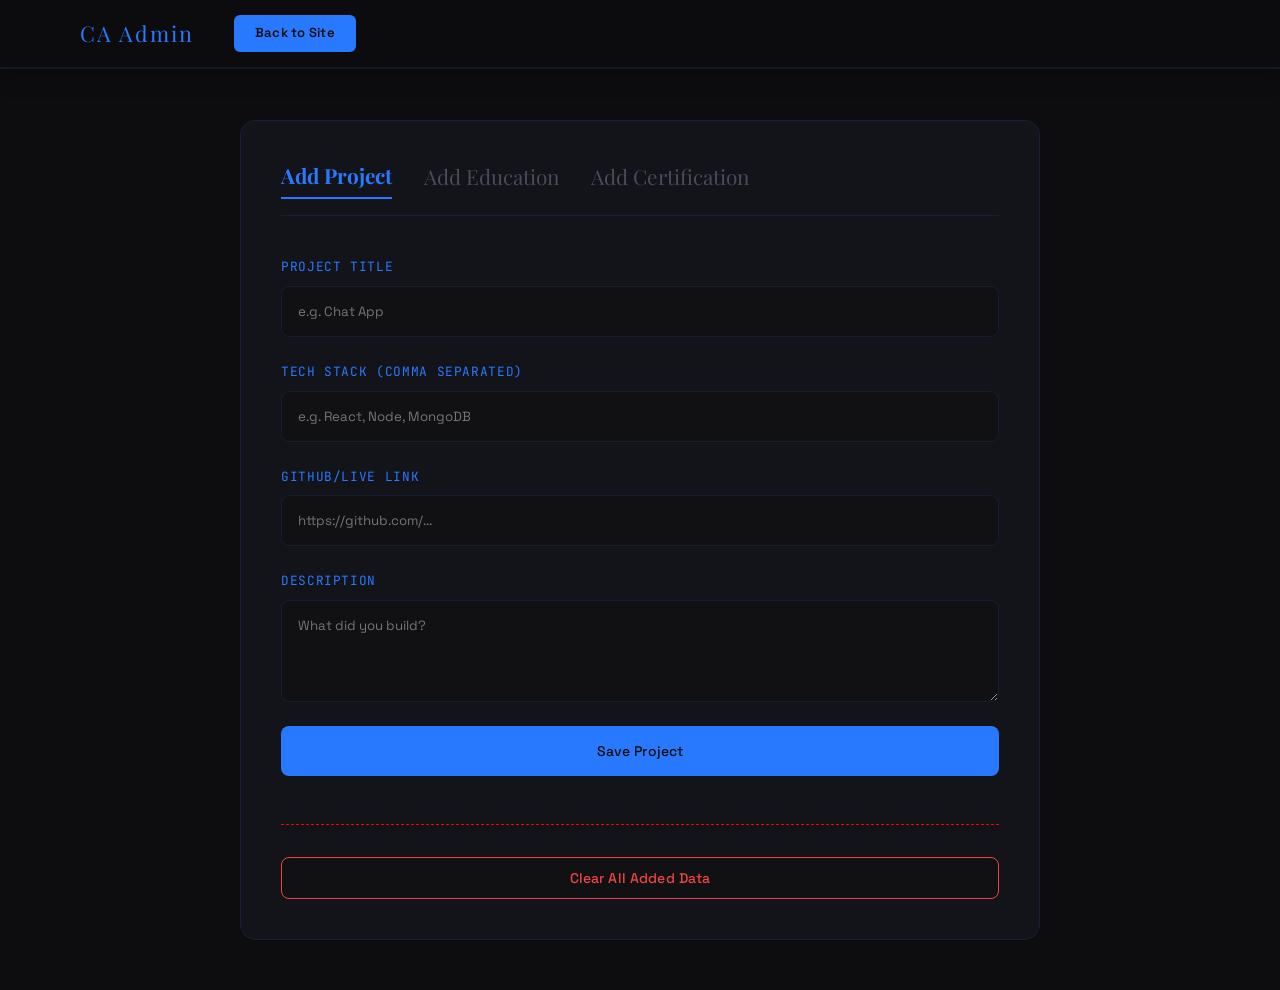
<file: admin.html>
<!DOCTYPE html>
<html lang="en">
<head>
  <meta charset="UTF-8">
  <meta name="viewport" content="width=device-width, initial-scale=1.0">
  <title>Admin Dashboard — Portfolio</title>
  <link href="https://fonts.googleapis.com/css2?family=Playfair+Display:ital,wght@0,400;0,700;1,400&family=Space+Grotesk:wght@300;400;500;600&family=JetBrains+Mono:wght@400;500&display=swap" rel="stylesheet"/>
  <link rel="stylesheet" href="style.css" />
  <style>
    .admin-container { max-width: 800px; margin: 120px auto 50px; padding: 2.5rem; background: var(--card-bg); border: 1px solid var(--border); border-radius: 16px; }
    .form-group { margin-bottom: 1.5rem; display: flex; flex-direction: column; gap: 0.5rem; }
    .form-group label { font-family: var(--font-mono); font-size: 0.8rem; color: var(--accent); text-transform: uppercase; letter-spacing: 0.05em;}
    .form-control { background: var(--bg2); border: 1px solid var(--border); color: var(--text); padding: 1rem; border-radius: 8px; font-family: var(--font-body); transition: 0.3s;}
    .form-control:focus { outline: none; border-color: var(--accent); box-shadow: 0 0 10px rgba(212,168,83,0.1);}
    
    .tabs { display: flex; gap: 2rem; margin-bottom: 2.5rem; border-bottom: 1px solid var(--border); padding-bottom: 1rem; }
    .tab-btn { background: none; border: none; color: var(--muted); cursor: pointer; font-family: var(--font-display); font-size: 1.3rem; transition: 0.3s; padding-bottom: 0.5rem;}
    .tab-btn.active { color: var(--accent); font-weight: bold; border-bottom: 2px solid var(--accent); }
    
    .tab-content { display: none; }
    .tab-content.active { display: block; animation: fadeIn 0.4s ease forwards; }
    
    .danger-zone { margin-top: 3rem; padding-top: 2rem; border-top: 1px dashed red;}

    @keyframes fadeIn {
        from { opacity: 0; transform: translateY(10px); }
        to { opacity: 1; transform: translateY(0); }
    }
  </style>
</head>
<body>
  <nav class="navbar scrolled">
    <div class="nav-inner">
      <a href="index.html" class="nav-logo">CA Admin</a>
      <div class="nav-actions"><a href="index.html" class="btn-nav">Back to Site</a></div>
    </div>
  </nav>

  <div class="admin-container fade-in visible">
    <div class="tabs">
      <button class="tab-btn active" onclick="switchTab('projects', event)">Add Project</button>
      <button class="tab-btn" onclick="switchTab('education', event)">Add Education</button>
      <button class="tab-btn" onclick="switchTab('certifications', event)">Add Certification</button>
    </div>

    <div id="projects" class="tab-content active">
      <form id="projectForm">
        <div class="form-group">
          <label>Project Title</label>
          <input type="text" id="projTitle" class="form-control" required placeholder="e.g. Chat App">
        </div>
        <div class="form-group">
          <label>Tech Stack (Comma separated)</label>
          <input type="text" id="projTech" class="form-control" placeholder="e.g. React, Node, MongoDB" required>
        </div>
        <div class="form-group">
          <label>GitHub/Live Link</label>
          <input type="url" id="projLink" class="form-control" required placeholder="https://github.com/...">
        </div>
        <div class="form-group">
          <label>Description</label>
          <textarea id="projDesc" class="form-control" rows="4" required placeholder="What did you build?"></textarea>
        </div>
        <button type="submit" class="btn btn-primary" style="width: 100%; justify-content: center; padding: 1rem;">Save Project</button>
      </form>
    </div>

    <div id="education" class="tab-content">
      <form id="educationForm">
        <div class="form-group">
          <label>Degree / Title</label>
          <input type="text" id="eduTitle" class="form-control" required placeholder="e.g. MSc in Software Engineering">
        </div>
        <div class="form-group">
          <label>Institution</label>
          <input type="text" id="eduSchool" class="form-control" required placeholder="e.g. Addis Ababa University">
        </div>
        <div class="form-group">
          <label>Years</label>
          <input type="text" id="eduYears" class="form-control" placeholder="e.g. 2026 - 2028" required>
        </div>
        <button type="submit" class="btn btn-primary" style="width: 100%; justify-content: center; padding: 1rem;">Save Education</button>
      </form>
    </div>

    <div id="certifications" class="tab-content">
      <form id="certForm">
        <div class="form-group">
          <label>Certification Name</label>
          <input type="text" id="certName" class="form-control" required placeholder="e.g. AWS Solutions Architect">
        </div>
        <div class="form-group">
          <label>Issuer</label>
          <input type="text" id="certIssuer" class="form-control" required placeholder="e.g. Amazon Web Services">
        </div>
        <div class="form-group">
          <label>Link / Credential ID</label>
          <input type="text" id="certLink" class="form-control" placeholder="Optional URL">
        </div>
        <button type="submit" class="btn btn-primary" style="width: 100%; justify-content: center; padding: 1rem;">Save Certification</button>
      </form>
    </div>

    <div class="danger-zone">
        <button onclick="clearData()" class="btn btn-ghost" style="color: #ef4444; border-color: #ef4444; width: 100%; justify-content: center;">Clear All Added Data</button>
    </div>

  </div>

  <script src="admin.js"></script>
</body>
</html>
</file>
<file: style.css>
/* ══════════════════════════════════════
   RESET
══════════════════════════════════════ */
*, *::before, *::after {
  box-sizing: border-box;
  margin: 0;
  padding: 0;
}

:root {
  --bg:           #0d0d0f;
  --bg-alt:       #111114;
  --accent:       #2979ff;
  --accent-hover: #1565e8;
  --accent-2:     #00e5ff;
  --accent-warm:  #d4a853;
  --text:         #e8eaf0;
  --muted:        #4a4a5a;
  --muted2:       #8888a0;
  --border:       rgba(41,121,255,0.12);
  --border2:      rgba(41,121,255,0.24);
  --card-bg:      #13131a;
  --dark-strip:   #080810;
  --nav-h:        68px;

  --bg2:          var(--bg-alt);
  --bg3:          #1a1a24;
  --accent-dim:   rgba(41,121,255,0.08);
  --accent-glow:  rgba(41,121,255,0.22);

  --font-display: 'Playfair Display', Georgia, serif;
  --font-mono:    'JetBrains Mono', 'Fira Code', monospace;
  --font-body:    'Space Grotesk', system-ui, sans-serif;
}

html { scroll-behavior: smooth; }

body {
  font-family: var(--font-body);
  background: var(--bg);
  color: var(--text);
  line-height: 1.7;
  -webkit-font-smoothing: antialiased;
  overflow-x: hidden;
}

::selection {
  background: var(--accent);
  color: var(--bg);
}

a { color: inherit; }

@media (prefers-reduced-motion: reduce) {
  *, *::before, *::after {
    animation-duration: 0.01ms !important;
    animation-iteration-count: 1 !important;
    transition-duration: 0.01ms !important;
  }
}

/* ══════════════════════════════════════
   SCROLL PROGRESS BAR
══════════════════════════════════════ */
.scroll-progress {
  position: fixed;
  top: 0; left: 0;
  height: 2px;
  width: 0%;
  background: linear-gradient(90deg, var(--accent), var(--accent-2));
  z-index: 200;
  transition: width 0.1s linear;
  box-shadow: 0 0 12px rgba(41,121,255,0.5);
}

/* ══════════════════════════════════════
   CURSOR GLOW (desktop only)
══════════════════════════════════════ */
.cursor-glow {
  position: fixed;
  top: 0; left: 0;
  width: 480px;
  height: 480px;
  border-radius: 50%;
  background: radial-gradient(circle, rgba(41,121,255,0.10) 0%, transparent 60%);
  pointer-events: none;
  z-index: 1;
  transform: translate(-50%, -50%);
  transition: opacity 0.3s;
  opacity: 0;
  mix-blend-mode: screen;
}

@media (hover: none) {
  .cursor-glow { display: none; }
}

@media (prefers-reduced-motion: reduce) {
  .cursor-glow { display: none; }
}

/* ══════════════════════════════════════
   STATS STRIP
══════════════════════════════════════ */
.stats-strip {
  background: var(--dark-strip);
  width: 100%;
  padding: 2.5rem 2.5rem;
  border-top: 1px solid var(--border);
  border-bottom: 1px solid var(--border);
}

.stats-strip-inner {
  max-width: 1100px;
  margin: 0 auto;
  display: flex;
  align-items: center;
  justify-content: center;
  gap: 0;
}

.strip-stat {
  display: flex;
  flex-direction: column;
  align-items: center;
  flex: 1;
  gap: 0.35rem;
}

.strip-num {
  font-family: var(--font-display);
  font-size: clamp(2rem, 4vw, 2.8rem);
  color: var(--accent);
  font-weight: 700;
  line-height: 1;
}

.strip-label {
  font-family: var(--font-mono);
  font-size: 0.7rem;
  color: rgba(255,255,255,0.55);
  text-transform: uppercase;
  letter-spacing: 0.12em;
  text-align: center;
}

.strip-divider {
  width: 1px;
  height: 48px;
  background: rgba(255,255,255,0.1);
  flex-shrink: 0;
}

/* ══════════════════════════════════════
   NAVBAR
══════════════════════════════════════ */
.navbar {
  position: fixed;
  top: 0; left: 0; right: 0;
  z-index: 100;
  height: var(--nav-h);
  background: var(--bg);
  transition: background 0.4s, box-shadow 0.4s, border-color 0.4s;
  animation: nav-slide-down 0.6s cubic-bezier(0.22, 1, 0.36, 1) both;
  border-bottom: 1px solid transparent;
}

@keyframes nav-slide-down {
  from { transform: translateY(-100%); opacity: 0; }
  to   { transform: translateY(0); opacity: 1; }
}

.nav-links li {
  animation: nav-link-fade 0.5s ease both;
}
.nav-links li:nth-child(1) { animation-delay: 0.35s; }
.nav-links li:nth-child(2) { animation-delay: 0.45s; }
.nav-links li:nth-child(3) { animation-delay: 0.55s; }
.nav-links li:nth-child(4) { animation-delay: 0.65s; }
.nav-links li:nth-child(5) { animation-delay: 0.75s; }
.nav-links li:nth-child(6) { animation-delay: 0.85s; }

@keyframes nav-link-fade {
  from { opacity: 0; transform: translateY(-8px); }
  to   { opacity: 1; transform: translateY(0); }
}

.nav-actions { animation: nav-link-fade 0.5s ease 0.9s both; }

.navbar.scrolled {
  background: rgba(13,13,15,0.85);
  backdrop-filter: blur(12px);
  -webkit-backdrop-filter: blur(12px);
  border-bottom-color: var(--border);
  box-shadow: 0 1px 0 var(--border), 0 4px 24px rgba(0,0,0,0.4);
}

.nav-inner {
  max-width: 1200px;
  margin: 0 auto;
  padding: 0 2.5rem;
  height: 100%;
  display: flex;
  align-items: center;
  gap: 2.5rem;
}

.nav-logo {
  font-family: var(--font-display);
  font-size: 1.35rem;
  color: var(--accent);
  text-decoration: none;
  letter-spacing: 2px;
  flex-shrink: 0;
  position: relative;
  display: inline-flex;
  align-items: center;
}

.logo-mark { display: inline-block; }

/* Photo logo in navbar / footer */
.nav-logo--photo {
  display: inline-flex;
  align-items: center;
  justify-content: center;
  padding: 0;
  overflow: visible;
}

.logo-photo {
  width: 36px;
  height: 36px;
  border-radius: 50%;
  object-fit: cover;
  object-position: top;
  display: block;
  border: 2px solid var(--border2);
  background: var(--bg-alt);
  transition: border-color 0.2s, transform 0.2s;
}

.nav-logo--photo:hover .logo-photo {
  border-color: var(--accent);
  transform: scale(1.05);
}

.logo-mark--fallback {
  display: none;
  width: 36px;
  height: 36px;
  border-radius: 50%;
  background: var(--bg-alt);
  border: 2px solid var(--border2);
  color: var(--accent);
  align-items: center;
  justify-content: center;
  font-family: var(--font-display);
  font-size: 0.95rem;
  letter-spacing: 0;
}

.nav-logo--footer .logo-photo,
.nav-logo--footer .logo-mark--fallback {
  width: 32px;
  height: 32px;
  font-size: 0.85rem;
}

/* shift the pulse dot further right when paired with photo */
.nav-logo--photo .logo-pulse {
  right: -6px;
}

.logo-pulse {
  position: absolute;
  top: 50%;
  right: -10px;
  transform: translateY(-50%);
  width: 7px;
  height: 7px;
  border-radius: 50%;
  background: #4ade80;
  box-shadow: 0 0 8px rgba(74,222,128,0.7);
  animation: pulse-green 2s ease-in-out infinite;
}

@keyframes pulse-green {
  0%, 100% { box-shadow: 0 0 8px rgba(74,222,128,0.6); }
  50%      { box-shadow: 0 0 16px rgba(74,222,128,0.95); }
}

.nav-links {
  display: flex;
  list-style: none;
  gap: 0;
  margin-left: auto;
  margin-right: auto;
}

.nav-links a {
  color: var(--muted2);
  text-decoration: none;
  font-size: 0.85rem;
  font-weight: 400;
  padding: 0.4rem 1rem;
  border-radius: 6px;
  transition: color 0.2s;
  letter-spacing: 0.02em;
  position: relative;
}

.nav-links a:hover,
.nav-links a.active {
  color: var(--text);
}

.nav-links a.active::after {
  content: '';
  position: absolute;
  bottom: -2px;
  left: 50%;
  transform: translateX(-50%);
  width: 4px;
  height: 4px;
  border-radius: 50%;
  background: var(--accent);
  box-shadow: 0 0 6px var(--accent);
}

.nav-actions {
  display: flex;
  align-items: center;
  gap: 0.75rem;
  flex-shrink: 0;
}

.btn-nav {
  padding: 0.48rem 1.3rem;
  background: var(--accent);
  color: var(--bg);
  border-radius: 6px;
  font-size: 0.82rem;
  font-weight: 600;
  text-decoration: none;
  transition: background 0.2s, transform 0.15s;
  letter-spacing: 0.02em;
}
.btn-nav:hover { background: var(--accent-hover); transform: translateY(-1px); }

.btn-nav--ghost {
  background: transparent;
  border: 1px solid var(--border2);
  color: var(--muted2);
}
.btn-nav--ghost:hover {
  background: transparent;
  color: var(--text);
  border-color: var(--accent);
}

.hamburger {
  display: none;
  flex-direction: column;
  gap: 5px;
  background: none;
  border: none;
  cursor: pointer;
  padding: 4px;
  margin-left: auto;
}
.hamburger span {
  display: block;
  width: 22px;
  height: 2px;
  background: var(--text);
  border-radius: 2px;
  transition: transform 0.3s, opacity 0.3s;
}
.hamburger.active span:nth-child(1) { transform: translateY(7px) rotate(45deg); }
.hamburger.active span:nth-child(2) { opacity: 0; }
.hamburger.active span:nth-child(3) { transform: translateY(-7px) rotate(-45deg); }

/* ══════════════════════════════════════
   HERO
══════════════════════════════════════ */
.hero {
  min-height: 100vh;
  display: flex;
  align-items: center;
  padding-top: var(--nav-h);
  position: relative;
  overflow: hidden;
  background: var(--bg);
}

.hero::before {
  content: '';
  position: absolute;
  inset: 0;
  background-image:
    linear-gradient(rgba(41,121,255,0.04) 1px, transparent 1px),
    linear-gradient(90deg, rgba(41,121,255,0.04) 1px, transparent 1px);
  background-size: 72px 72px;
  pointer-events: none;
  z-index: 0;
  mask-image: radial-gradient(ellipse at center, black 30%, transparent 80%);
  -webkit-mask-image: radial-gradient(ellipse at center, black 30%, transparent 80%);
}

.hero::after {
  content: '';
  position: absolute;
  top: -10%;
  right: -5%;
  width: 600px;
  height: 600px;
  background: radial-gradient(circle, rgba(41,121,255,0.10) 0%, transparent 65%);
  pointer-events: none;
  z-index: 0;
}

.hero-inner {
  max-width: 1200px;
  margin: 0 auto;
  width: 100%;
  padding: 5rem 2.5rem;
  display: grid;
  grid-template-columns: 1fr 400px;
  align-items: center;
  gap: 5rem;
  position: relative;
  z-index: 2;
}

.hero-badge {
  display: inline-flex;
  align-items: center;
  gap: 0.5rem;
  background: var(--card-bg);
  border: 1px solid var(--border2);
  border-radius: 100px;
  padding: 0.28rem 0.9rem;
  font-size: 0.75rem;
  color: var(--muted2);
  letter-spacing: 0.03em;
  width: fit-content;
  margin-bottom: 0.25rem;
  font-family: var(--font-mono);
  box-shadow: 0 1px 4px rgba(0,0,0,0.06);
}

.badge-dot {
  width: 7px; height: 7px;
  border-radius: 50%;
  background: #4ade80;
  box-shadow: 0 0 8px rgba(74,222,128,0.6);
  animation: pulse-green 2s ease-in-out infinite;
}

.hero-left { display: flex; flex-direction: column; gap: 1.2rem; }

.hero-left h1 {
  font-family: var(--font-display);
  font-size: clamp(3.5rem, 6vw, 5.2rem);
  font-weight: 700;
  color: var(--text);
  letter-spacing: -0.03em;
  line-height: 1.02;
}

.hero-left h1 em {
  font-style: italic;
  font-weight: 400;
  color: var(--accent);
}

.hero-title-sub {
  font-family: var(--font-body);
  font-size: 1.25rem;
  font-weight: 600;
  color: var(--muted2);
  letter-spacing: 0.08em;
  text-transform: uppercase;
  margin-top: -0.2rem;
}

.hero-title-highlight {
  color: var(--accent);
  font-weight: 700;
}

/* terminal-style role */
.hero-role {
  font-family: var(--font-mono);
  font-size: 0.85rem;
  background: var(--card-bg);
  border: 1px solid var(--border);
  border-radius: 8px;
  padding: 0.6rem 1rem;
  display: inline-flex;
  flex-wrap: wrap;
  align-items: center;
  gap: 0.15rem;
  width: fit-content;
  line-height: 1.6;
  box-shadow: 0 1px 6px rgba(0,0,0,0.05);
  max-width: 100%;
}

.role-prefix { color: #00e5ff; }
.role-var    { color: #c084fc; }
.role-eq     { color: var(--muted2); }
.role-bracket{ color: var(--muted2); }
.role-typed  { color: #2979ff; font-weight: 500; min-height: 1.2em; display: inline-block; }

.role-cursor {
  color: var(--accent);
  animation: cursor-blink 1s steps(2) infinite;
  margin-left: 1px;
}

@keyframes cursor-blink {
  0%, 50%  { opacity: 1; }
  51%, 100% { opacity: 0; }
}

.hero-bio {
  color: var(--muted2);
  font-size: 0.95rem;
  line-height: 1.85;
  max-width: 440px;
  font-weight: 300;
}

.hero-cta { display: flex; gap: 0.75rem; flex-wrap: wrap; }

.btn {
  display: inline-flex;
  align-items: center;
  gap: 0.5rem;
  padding: 0.68rem 1.5rem;
  border-radius: 8px;
  text-decoration: none;
  font-weight: 500;
  font-size: 0.875rem;
  transition: all 0.2s;
  letter-spacing: 0.01em;
  cursor: pointer;
  border: none;
  font-family: var(--font-body);
}

.btn-primary {
  background: var(--accent);
  color: var(--bg);
}
.btn-primary:hover {
  background: var(--accent-hover);
  transform: translateY(-2px);
  box-shadow: 0 10px 28px rgba(41,121,255,0.35);
}

.btn-ghost {
  background: var(--bg-alt);
  color: var(--text);
  border: 1px solid var(--border2);
}
.btn-ghost:hover {
  border-color: var(--accent);
  color: var(--accent);
  transform: translateY(-2px);
}

/* now widget */
.now-widget {
  display: flex;
  align-items: center;
  gap: 0.85rem;
  padding: 0.7rem 0.95rem;
  background: var(--card-bg);
  border: 1px solid var(--border);
  border-left: 2px solid var(--accent);
  border-radius: 8px;
  max-width: 480px;
  margin-top: 0.5rem;
  position: relative;
}

.now-label {
  display: flex;
  align-items: center;
  gap: 0.4rem;
  font-family: var(--font-mono);
  font-size: 0.65rem;
  font-weight: 600;
  color: var(--accent);
  letter-spacing: 0.12em;
  flex-shrink: 0;
}

.now-dot {
  width: 6px; height: 6px;
  border-radius: 50%;
  background: var(--accent);
  box-shadow: 0 0 8px var(--accent);
  animation: pulse-green 2s ease-in-out infinite;
}

.now-text {
  color: var(--muted2);
  font-size: 0.82rem;
  font-weight: 400;
  margin: 0;
  line-height: 1.5;
}

/* photo */
.hero-right {
  display: flex;
  justify-content: center;
  align-items: center;
}

.hero-photo-wrap {
  position: relative;
  width: 300px;
  height: 420px;
}

.hero-photo-rect {
  width: 100%;
  height: 100%;
  border-radius: 24px 24px 120px 120px;
  background: var(--bg-alt);
  border: 1px solid var(--border2);
  overflow: hidden;
  display: flex;
  align-items: flex-end;
  justify-content: center;
  box-shadow:
    0 2px 16px rgba(0,0,0,0.06),
    0 32px 64px rgba(0,0,0,0.10);
  position: relative;
}

.hero-photo-gradient {
  position: absolute;
  inset: 0;
  background:
    radial-gradient(circle at 30% 30%, rgba(41,121,255,0.18), transparent 50%),
    radial-gradient(circle at 70% 70%, rgba(0,229,255,0.12), transparent 50%),
    linear-gradient(135deg, #0d0d0f, #1a1a24);
  opacity: 0;
  transition: opacity 0.4s;
  z-index: 1;
}

.hero-photo-gradient.visible {
  opacity: 1;
}

.hero-initials {
  font-family: var(--font-display);
  font-size: 6rem;
  color: rgba(41,121,255,0.12);
  padding-bottom: 2rem;
  user-select: none;
  display: flex;
  align-items: flex-end;
  justify-content: center;
  width: 100%;
  height: 100%;
  position: relative;
  z-index: 2;
}

.hero-photo-rect img {
  width: 100%;
  height: 100%;
  object-fit: cover;
  object-position: top;
  position: relative;
  z-index: 2;
}

.hero-tag {
  position: absolute;
  background: var(--bg-alt);
  border: 1px solid var(--accent);
  border-radius: 8px;
  padding: 0.38rem 0.8rem;
  font-size: 0.75rem;
  font-family: var(--font-mono);
  color: var(--text);
  display: flex;
  align-items: center;
  gap: 0.4rem;
  white-space: nowrap;
  box-shadow: 0 2px 12px rgba(0,0,0,0.08);
  animation: tag-float 4s ease-in-out infinite;
  z-index: 3;
}

.hero-tag--1 { top: 12%; right: -22%; animation-delay: 0s; }
.hero-tag--2 { top: 48%; right: -26%; animation-delay: 1s; }
.hero-tag--3 { top: 72%; left: -22%; animation-delay: 2s; }

@keyframes tag-float {
  0%, 100% { transform: translateY(0); }
  50%      { transform: translateY(-8px); }
}

.tag-dot {
  width: 7px; height: 7px;
  border-radius: 50%;
}
.tag-dot.react  { background: #61dafb; }
.tag-dot.node   { background: #68a063; }
.tag-dot.mongo  { background: #4db33d; }

/* scroll indicator */
.hero-scroll {
  position: absolute;
  bottom: 2rem;
  left: 2.5rem;
  display: flex;
  flex-direction: column;
  align-items: center;
  gap: 0.5rem;
  z-index: 1;
}
.hero-scroll span {
  font-size: 0.6rem;
  letter-spacing: 0.18em;
  text-transform: uppercase;
  color: var(--muted);
  writing-mode: vertical-lr;
  font-family: var(--font-mono);
}
.scroll-line {
  width: 1px;
  height: 44px;
  background: linear-gradient(to bottom, var(--muted), transparent);
  animation: scroll-anim 2s ease-in-out infinite;
}
@keyframes scroll-anim {
  0%, 100% { opacity: 0.35; transform: scaleY(1); }
  50%      { opacity: 1; transform: scaleY(1.1); }
}

/* ══════════════════════════════════════
   SECTIONS
══════════════════════════════════════ */
.section { padding: 6rem 2.5rem; background: var(--bg); position: relative; }
.section--alt { background: var(--bg-alt); }

.container {
  max-width: 1100px;
  margin: 0 auto;
  position: relative;
  z-index: 2;
}

.section-header { margin-bottom: 3rem; }

.section-eyebrow {
  font-family: var(--font-mono);
  font-size: 0.7rem;
  color: var(--accent);
  letter-spacing: 0.12em;
  text-transform: uppercase;
  display: block;
  margin-bottom: 0.65rem;
}

.section-title {
  font-family: var(--font-display);
  font-size: clamp(1.9rem, 4vw, 2.8rem);
  font-weight: 700;
  color: var(--text);
  letter-spacing: -0.03em;
  line-height: 1.1;
}

.section-subtitle {
  color: var(--muted2);
  font-size: 1rem;
  max-width: 540px;
  margin-top: 0.85rem;
  font-weight: 300;
  line-height: 1.7;
}

/* ══════════════════════════════════════
   ABOUT
══════════════════════════════════════ */
.about-grid {
  display: grid;
  grid-template-columns: 1.4fr 1fr;
  gap: 5rem;
  align-items: start;
}

.about-text-block p {
  color: var(--muted2);
  margin-bottom: 1.2rem;
  font-size: 0.96rem;
  line-height: 1.95;
  font-weight: 300;
}

.about-text-block p strong {
  color: var(--text);
  font-weight: 600;
}

.about-stats {
  display: grid;
  grid-template-columns: 1fr 1fr;
  gap: 0.7rem;
}

.stat-card {
  background: var(--card-bg);
  border: 1px solid var(--border);
  border-radius: 16px;
  padding: 1.35rem;
  text-align: center;
  transition: border-color 0.25s, transform 0.25s;
  box-shadow: 0 2px 16px rgba(0,0,0,0.06);
}
.stat-card:hover {
  border-color: rgba(41,121,255,0.35);
  transform: translateY(-3px);
}

.stat-card .stat-num {
  font-family: var(--font-display);
  font-size: 2rem;
  color: var(--accent);
  display: block;
  line-height: 1;
}

.stat-card .stat-label {
  font-size: 0.72rem;
  color: var(--muted);
  margin-top: 0.4rem;
  display: block;
  font-family: var(--font-mono);
}

/* ══════════════════════════════════════
   SERVICES
══════════════════════════════════════ */
.services-grid {
  display: grid;
  grid-template-columns: repeat(auto-fill, minmax(240px, 1fr));
  gap: 1rem;
}

.service-card {
  background: var(--card-bg);
  border: 1px solid var(--border);
  border-radius: 14px;
  padding: 1.6rem 1.5rem;
  transition: border-color 0.25s, transform 0.25s, box-shadow 0.25s;
  position: relative;
  overflow: hidden;
}

.service-card::before {
  content: '';
  position: absolute;
  top: 0; left: 0; right: 0;
  height: 1px;
  background: linear-gradient(90deg, transparent, var(--accent), transparent);
  opacity: 0;
  transition: opacity 0.3s;
}

.service-card:hover {
  border-color: rgba(41,121,255,0.35);
  transform: translateY(-3px);
  box-shadow: 0 14px 40px rgba(0,0,0,0.3);
}

.service-card:hover::before { opacity: 1; }

.service-icon {
  width: 44px; height: 44px;
  border-radius: 10px;
  background: var(--bg-alt);
  border: 1px solid var(--border);
  display: flex;
  align-items: center;
  justify-content: center;
  color: var(--accent);
  margin-bottom: 1rem;
  transition: border-color 0.25s, color 0.25s;
}

.service-card:hover .service-icon {
  border-color: var(--accent);
  color: var(--accent-2);
}

.service-card h3 {
  font-family: var(--font-display);
  font-size: 1.15rem;
  font-weight: 700;
  color: var(--text);
  margin-bottom: 0.6rem;
  line-height: 1.3;
}

.service-card p {
  color: var(--muted2);
  font-size: 0.85rem;
  line-height: 1.7;
  margin-bottom: 1rem;
  font-weight: 300;
}

.service-tags {
  list-style: none;
  display: flex;
  flex-wrap: wrap;
  gap: 0.35rem;
  padding: 0;
}

.service-tags li {
  font-family: var(--font-mono);
  font-size: 0.66rem;
  color: var(--accent);
  background: var(--accent-dim);
  border-radius: 4px;
  padding: 0.18rem 0.5rem;
}

/* ══════════════════════════════════════
   SKILLS
══════════════════════════════════════ */
.skills-layout {
  display: flex;
  flex-direction: column;
  gap: 2.5rem;
}

.skill-group-title {
  font-family: var(--font-mono);
  font-size: 0.68rem;
  text-transform: uppercase;
  letter-spacing: 0.14em;
  color: var(--muted);
  margin-bottom: 1.2rem;
  font-weight: 500;
  padding-bottom: 0.5rem;
  border-bottom: 1px solid var(--border);
}

.skills-grid {
  display: grid;
  grid-template-columns: repeat(auto-fill, minmax(110px, 1fr));
  gap: 0.85rem;
}

.skill-card {
  background: var(--card-bg);
  border: 1px solid var(--border);
  border-radius: 14px;
  padding: 1.2rem 0.75rem 1rem;
  display: flex;
  flex-direction: column;
  align-items: center;
  gap: 0.6rem;
  text-align: center;
  transition: border-color 0.2s, transform 0.2s, box-shadow 0.2s;
  box-shadow: 0 1px 6px rgba(99,102,241,0.05);
  cursor: default;
}
.skill-card:hover {
  border-color: var(--accent);
  transform: translateY(-4px);
  box-shadow: 0 8px 28px rgba(41,121,255,0.18);
}

.skill-card svg {
  width: 36px;
  height: 36px;
  flex-shrink: 0;
}

.skill-card span {
  font-family: var(--font-mono);
  font-size: 0.72rem;
  color: var(--muted2);
  letter-spacing: 0.02em;
  line-height: 1.3;
}

/* ══════════════════════════════════════
   PROJECTS
══════════════════════════════════════ */
.projects-grid {
  display: grid;
  grid-template-columns: repeat(auto-fill, minmax(320px, 1fr));
  gap: 1.25rem;
}

.project-card {
  background: var(--card-bg);
  border: 1px solid var(--border);
  border-radius: 16px;
  padding: 1.75rem;
  display: flex;
  flex-direction: column;
  gap: 1.1rem;
  transition: border-color 0.3s, transform 0.3s, box-shadow 0.3s;
  box-shadow: 0 2px 16px rgba(0,0,0,0.06);
  position: relative;
  overflow: hidden;
}

.project-card:hover {
  border-color: rgba(41,121,255,0.35);
  transform: translateY(-5px);
  box-shadow: 0 24px 56px rgba(0,0,0,0.5);
}

/* project screenshot */
.project-shot {
  margin: -1.75rem -1.75rem 0;
  height: 180px;
  background: linear-gradient(135deg, #1a1a24, #0d0d0f);
  border-bottom: 1px solid var(--border);
  position: relative;
  overflow: hidden;
  display: flex;
  align-items: center;
  justify-content: center;
}

.project-shot::after {
  content: '';
  position: absolute;
  inset: 0;
  background: radial-gradient(circle at 50% 50%, rgba(41,121,255,0.08), transparent 70%);
  pointer-events: none;
}

.project-shot--land {
  background: linear-gradient(135deg, #1a3a5c, #0d0d0f);
}

.project-shot--eeu {
  background: linear-gradient(135deg, #5c1a1a, #0d0d0f);
}

.project-shot--portfolio {
  background: linear-gradient(135deg, #183b47, #0d0d0f);
}

.project-shot--ai {
  background: linear-gradient(135deg, #233a31, #0d0d0f);
}

.project-shot--attendance {
  background: linear-gradient(135deg, #174943, #0d0d0f);
}

/* real screenshot image */
.project-shot-img {
  width: 100%;
  height: 100%;
  object-fit: cover;
  object-position: top;
  display: block;
  position: relative;
  z-index: 1;
  transition: transform 0.4s ease;
}

.project-card:hover .project-shot-img {
  transform: scale(1.03);
}

.shot-mock {
  width: 80%;
  height: 75%;
  background: rgba(13,13,15,0.65);
  border: 1px solid rgba(255,255,255,0.08);
  border-radius: 6px;
  display: flex;
  flex-direction: column;
  overflow: hidden;
  position: relative;
  z-index: 1;
  backdrop-filter: blur(4px);
}

.mock-bar {
  display: flex;
  gap: 4px;
  padding: 6px 8px;
  background: rgba(255,255,255,0.04);
  border-bottom: 1px solid rgba(255,255,255,0.05);
}

.mock-bar span {
  width: 6px; height: 6px;
  border-radius: 50%;
  background: rgba(255,255,255,0.2);
}

.mock-grid {
  flex: 1;
  display: grid;
  grid-template-columns: 1fr 1fr;
  gap: 6px;
  padding: 8px;
}

.mock-card {
  background: rgba(41,121,255,0.08);
  border: 1px solid rgba(41,121,255,0.15);
  border-radius: 3px;
}

.mock-row {
  flex: 1;
  display: flex;
  gap: 6px;
  padding: 8px;
}

.mock-side {
  width: 25%;
  background: rgba(255,255,255,0.04);
  border-radius: 3px;
}

.mock-main {
  flex: 1;
  display: flex;
  flex-direction: column;
  gap: 6px;
  justify-content: center;
}

.mock-line {
  height: 6px;
  background: rgba(255,255,255,0.08);
  border-radius: 2px;
}

.mock-line.w40 { width: 40%; }
.mock-line.w60 { width: 60%; }
.mock-line.w70 { width: 70%; }
.mock-line.w90 { width: 90%; }

.project-header {
  display: flex;
  justify-content: space-between;
  align-items: center;
}

.project-number {
  font-family: var(--font-mono);
  font-size: 0.68rem;
  color: var(--accent);
  letter-spacing: 0.12em;
}

.project-type-badge {
  font-family: var(--font-mono);
  font-size: 0.66rem;
  color: var(--accent);
  text-transform: uppercase;
  letter-spacing: 0.12em;
  background: var(--accent-dim);
  border-radius: 4px;
  padding: 0.2rem 0.6rem;
}

.project-links {
  display: flex;
  gap: 0.5rem;
}

.project-link {
  display: inline-flex;
  align-items: center;
  gap: 0.35rem;
  color: var(--muted);
  text-decoration: none;
  font-size: 0.78rem;
  font-family: var(--font-mono);
  border: 1px solid var(--border);
  border-radius: 6px;
  padding: 0.28rem 0.65rem;
  transition: color 0.2s, border-color 0.2s;
}

.project-link:hover {
  color: var(--accent);
  border-color: rgba(41,121,255,0.35);
}

.project-body { flex: 1; }

.project-type {
  font-family: var(--font-mono);
  font-size: 0.68rem;
  color: var(--accent);
  text-transform: uppercase;
  letter-spacing: 0.12em;
  display: block;
  margin-bottom: 0.5rem;
}

.project-card h3 {
  font-family: var(--font-display);
  font-size: 1.2rem;
  font-weight: 700;
  color: var(--text);
  margin-bottom: 0.65rem;
  line-height: 1.3;
}

.project-card p {
  color: var(--muted2);
  font-size: 0.875rem;
  line-height: 1.8;
  font-weight: 300;
}

.project-tags {
  display: flex;
  flex-wrap: wrap;
  gap: 0.4rem;
}

.tag {
  font-family: var(--font-mono);
  font-size: 0.68rem;
  color: var(--accent);
  background: var(--accent-dim);
  border-radius: 4px;
  padding: 0.18rem 0.52rem;
  letter-spacing: 0.03em;
}

.project-footer {
  display: flex;
  align-items: center;
  gap: 0.5rem;
  padding-top: 0.75rem;
  border-top: 1px solid var(--border);
}

.project-impact {
  font-family: var(--font-mono);
  font-size: 0.74rem;
  color: var(--muted2);
}

.project-impact strong {
  color: var(--accent-2);
  font-weight: 600;
}

.projects-cta { margin-top: 2.5rem; display: flex; justify-content: center; }

/* ══════════════════════════════════════
   TESTIMONIALS
══════════════════════════════════════ */
.testimonials-grid {
  display: grid;
  grid-template-columns: repeat(auto-fill, minmax(280px, 1fr));
  gap: 1.1rem;
}

.testimonial-card {
  background: var(--card-bg);
  border: 1px solid var(--border);
  border-radius: 14px;
  padding: 1.6rem;
  display: flex;
  flex-direction: column;
  gap: 1.1rem;
  transition: border-color 0.25s, transform 0.25s, box-shadow 0.25s;
  position: relative;
}

.testimonial-card::before {
  content: '"';
  position: absolute;
  top: 0.6rem;
  right: 1.2rem;
  font-family: var(--font-display);
  font-size: 4rem;
  color: var(--accent);
  opacity: 0.12;
  line-height: 1;
}

.testimonial-card:hover {
  border-color: rgba(41,121,255,0.3);
  transform: translateY(-3px);
  box-shadow: 0 14px 40px rgba(0,0,0,0.3);
}

.testimonial-text {
  color: var(--muted2);
  font-size: 0.92rem;
  line-height: 1.75;
  font-weight: 300;
  font-style: italic;
}

.testimonial-author {
  display: flex;
  align-items: center;
  gap: 0.85rem;
  padding-top: 0.85rem;
  border-top: 1px solid var(--border);
}

.testimonial-avatar {
  width: 40px;
  height: 40px;
  border-radius: 50%;
  background: linear-gradient(135deg, var(--accent), var(--accent-2));
  display: flex;
  align-items: center;
  justify-content: center;
  font-family: var(--font-display);
  font-size: 0.95rem;
  font-weight: 700;
  color: var(--bg);
  flex-shrink: 0;
}

.testimonial-info { display: flex; flex-direction: column; }

.testimonial-name {
  font-size: 0.88rem;
  font-weight: 600;
  color: var(--text);
  line-height: 1.3;
}

.testimonial-role {
  font-family: var(--font-mono);
  font-size: 0.7rem;
  color: var(--muted2);
  margin-top: 0.15rem;
}

.testimonial-empty {
  grid-column: 1 / -1;
  text-align: center;
  padding: 2rem;
  color: var(--muted2);
  font-size: 0.9rem;
  background: var(--card-bg);
  border: 1px dashed var(--border2);
  border-radius: 14px;
}

/* ══════════════════════════════════════
   TIMELINE
══════════════════════════════════════ */
.timeline {
  position: relative;
  padding-left: 2rem;
}

.timeline::before {
  content: '';
  position: absolute;
  left: 0; top: 0; bottom: 0;
  width: 1px;
  background: var(--border);
}

.timeline-item { position: relative; }

.timeline-dot {
  position: absolute;
  left: -2rem;
  top: 1.6rem;
  width: 10px; height: 10px;
  border-radius: 50%;
  background: var(--accent);
  transform: translateX(-5px);
  box-shadow: 0 0 18px rgba(41,121,255,0.7);
}

.timeline-item--work .timeline-dot {
  background: #4ade80;
  box-shadow: 0 0 18px rgba(74,222,128,0.5);
}

.timeline-content {
  background: var(--card-bg);
  border: 1px solid var(--border);
  border-radius: 14px;
  padding: 1.75rem 2rem;
  max-width: 560px;
  box-shadow: 0 2px 16px rgba(0,0,0,0.06);
  transition: border-color 0.25s, transform 0.25s;
}

.timeline-content:hover {
  border-color: rgba(41,121,255,0.3);
  transform: translateX(3px);
}

.timeline-meta {
  display: flex;
  align-items: center;
  gap: 0.75rem;
  margin-bottom: 0.75rem;
  flex-wrap: wrap;
}

.timeline-date {
  font-family: var(--font-mono);
  font-size: 0.76rem;
  color: var(--muted);
}

.timeline-badge {
  font-family: var(--font-mono);
  font-size: 0.66rem;
  color: #4ade80;
  background: rgba(74,222,128,0.08);
  border: 1px solid rgba(74,222,128,0.2);
  border-radius: 100px;
  padding: 0.14rem 0.55rem;
  letter-spacing: 0.06em;
}

.timeline-badge--work {
  color: var(--accent);
  background: var(--accent-dim);
  border-color: var(--border2);
}

.timeline-content h3 {
  font-family: var(--font-display);
  font-size: 1.3rem;
  font-weight: 700;
  color: var(--text);
  margin-bottom: 0.3rem;
}

.timeline-school { color: var(--muted2); font-size: 0.88rem; margin-bottom: 0.4rem; }

.timeline-desc {
  color: var(--muted2);
  font-size: 0.85rem;
  line-height: 1.7;
  font-weight: 300;
  margin-top: 0.5rem;
}

/* ══════════════════════════════════════
   CONTACT
══════════════════════════════════════ */
.contact-intro {
  color: var(--muted2);
  max-width: 480px;
  margin-bottom: 2.5rem;
  font-size: 0.98rem;
  line-height: 1.85;
  font-weight: 300;
}

.contact-grid {
  display: grid;
  grid-template-columns: repeat(auto-fill, minmax(240px, 1fr));
  gap: 0.9rem;
  margin-bottom: 3rem;
}

.contact-card {
  background: var(--card-bg);
  border: 1px solid var(--border);
  border-radius: 14px;
  padding: 1.35rem 1.4rem;
  display: flex;
  align-items: center;
  gap: 1.1rem;
  text-decoration: none;
  color: var(--text);
  transition: border-color 0.25s, transform 0.25s, box-shadow 0.25s;
  position: relative;
  overflow: hidden;
  box-shadow: 0 2px 16px rgba(0,0,0,0.06);
}

.contact-card::before {
  content: '';
  position: absolute;
  inset: 0;
  background: linear-gradient(135deg, var(--accent-dim), transparent);
  opacity: 0;
  transition: opacity 0.3s;
}

.contact-card:hover::before { opacity: 1; }

.contact-card:hover {
  border-color: rgba(41,121,255,0.35);
  transform: translateY(-3px);
  box-shadow: 0 14px 40px rgba(0,0,0,0.4);
}

.contact-card--static:hover { transform: none; box-shadow: none; }
.contact-card--static::before { display: none; }

.contact-card--cta {
  background: linear-gradient(135deg, var(--accent-dim), var(--card-bg));
  border-color: var(--border2);
}

.contact-icon {
  width: 42px; height: 42px;
  border-radius: 10px;
  background: var(--bg-alt);
  border: 1px solid var(--border);
  display: flex;
  align-items: center;
  justify-content: center;
  color: var(--accent);
  flex-shrink: 0;
  position: relative;
  z-index: 1;
}

.contact-card > div:not(.contact-icon) { position: relative; z-index: 1; flex: 1; }

.contact-label {
  display: block;
  font-size: 0.65rem;
  text-transform: uppercase;
  letter-spacing: 0.12em;
  color: var(--muted);
  margin-bottom: 0.2rem;
  font-family: var(--font-mono);
}

.contact-card p {
  font-size: 0.82rem;
  color: var(--muted2);
  word-break: break-all;
}

.contact-arrow {
  color: var(--muted);
  font-size: 1rem;
  position: relative;
  z-index: 1;
  transition: color 0.2s, transform 0.2s;
}

.contact-card:hover .contact-arrow {
  color: var(--accent);
  transform: translateX(3px);
}

/* contact form */
.contact-form {
  background: var(--card-bg);
  border: 1px solid var(--border);
  border-radius: 16px;
  padding: 2rem;
  display: flex;
  flex-direction: column;
  gap: 1.1rem;
  box-shadow: 0 2px 16px rgba(0,0,0,0.06);
}

.form-row {
  display: grid;
  grid-template-columns: 1fr 1fr;
  gap: 1.1rem;
}

.form-field {
  display: flex;
  flex-direction: column;
  gap: 0.4rem;
}

.form-field label {
  font-family: var(--font-mono);
  font-size: 0.7rem;
  color: var(--muted2);
  text-transform: uppercase;
  letter-spacing: 0.1em;
}

.form-field input,
.form-field textarea {
  background: var(--bg);
  border: 1px solid var(--border);
  border-radius: 8px;
  padding: 0.7rem 0.9rem;
  color: var(--text);
  font-family: var(--font-body);
  font-size: 0.9rem;
  transition: border-color 0.2s, box-shadow 0.2s;
  resize: vertical;
}

.form-field input:focus,
.form-field textarea:focus {
  outline: none;
  border-color: var(--accent);
  box-shadow: 0 0 0 3px rgba(41,121,255,0.12);
}

.form-field input::placeholder,
.form-field textarea::placeholder {
  color: var(--muted);
}

.btn-submit {
  align-self: flex-start;
}

.form-hint {
  font-family: var(--font-mono);
  font-size: 0.7rem;
  color: var(--muted);
  margin-top: 0.25rem;
}

/* ══════════════════════════════════════
   FOOTER
══════════════════════════════════════ */
footer {
  background: var(--bg-alt);
  border-top: 1px solid var(--border);
  padding: 1.75rem 2.5rem;
}

.footer-inner {
  max-width: 1100px;
  margin: 0 auto;
  display: flex;
  align-items: center;
  justify-content: space-between;
  flex-wrap: wrap;
  gap: 1rem;
}

.footer-left { display: flex; align-items: center; gap: 1.25rem; }

.footer-logo { font-size: 1.1rem; }

.footer-copy { font-size: 0.76rem; color: var(--muted); font-family: var(--font-mono); }

.footer-links { display: flex; gap: 1rem; }
.footer-links a {
  color: var(--muted);
  display: flex;
  align-items: center;
  transition: color 0.2s;
}
.footer-links a:hover { color: var(--accent); }

.footer-built {
  width: 100%;
  text-align: center;
  font-family: var(--font-mono);
  font-size: 0.7rem;
  color: var(--muted);
  padding-top: 1rem;
  margin-top: 0.5rem;
  border-top: 1px solid var(--border);
  opacity: 0.7;
}

/* ══════════════════════════════════════
   FADE-IN ANIMATIONS
══════════════════════════════════════ */
.fade-in {
  opacity: 0;
  transform: translateY(14px);
  transition: opacity 0.55s ease, transform 0.55s ease;
}

.fade-in.visible {
  opacity: 1;
  transform: translateY(0);
}

/* ══════════════════════════════════════
   RESPONSIVE
══════════════════════════════════════ */
@media (max-width: 1024px) {
  .hero-tag { display: none; }
  .hero-inner { grid-template-columns: 1fr 320px; gap: 3rem; }
}

@media (max-width: 900px) {
  .hero-inner {
    grid-template-columns: 1fr;
    text-align: center;
    padding: 3rem 1.5rem 2rem;
  }
  .hero-right { order: -1; }
  .hero-photo-wrap { width: 240px; height: 280px; margin: 0 auto; }
  .hero-cta { justify-content: center; }
  .hero-bio { margin: 0 auto; }
  .hero-role { margin: 0 auto; }
  .hero-badge { margin: 0 auto; }
  .now-widget { margin-left: auto; margin-right: auto; }
  .about-grid { grid-template-columns: 1fr; gap: 2.5rem; }
  .form-row { grid-template-columns: 1fr; }
}

@media (max-width: 768px) {
  .nav-links {
    display: none;
    position: fixed;
    top: var(--nav-h);
    left: 0; right: 0;
    background: var(--bg);
    flex-direction: column;
    padding: 1.5rem;
    gap: 0;
    border-bottom: 1px solid var(--border);
    box-shadow: 0 8px 24px rgba(0,0,0,0.4);
  }
  .nav-links.open { display: flex; }
  .nav-links a { padding: 0.9rem 1rem; font-size: 1rem; color: var(--text); }
  .nav-actions .btn-nav { display: none; }
  .hamburger { display: flex; }
  .footer-inner { flex-direction: column; text-align: center; }
  .footer-left { flex-direction: column; gap: 0.5rem; }
  .hero-scroll { display: none; }
  .stats-strip { padding: 2rem 1.5rem; }
  .strip-num { font-size: 1.8rem; }
  .stats-strip-inner { flex-wrap: wrap; gap: 1.5rem; }
  .strip-divider { display: none; }
  .strip-stat { flex-basis: 40%; }
}

@media (max-width: 480px) {
  .section { padding: 4rem 1.5rem; }
  .hero-cta { gap: 0.5rem; }
  .btn { padding: 0.6rem 1.1rem; font-size: 0.82rem; }
  .contact-form { padding: 1.4rem; }
  .cursor-glow { display: none; }
}

/* ══════════════════════════════════════
   SCROLL TO TOP BUTTON
══════════════════════════════════════ */
.scroll-top {
  position: fixed;
  bottom: 2rem;
  right: 2rem;
  width: 42px;
  height: 42px;
  background: var(--bg-alt);
  border: 1px solid var(--border2);
  border-radius: 10px;
  display: flex;
  align-items: center;
  justify-content: center;
  color: var(--text);
  cursor: pointer;
  opacity: 0;
  pointer-events: none;
  transition: opacity 0.3s, border-color 0.2s, color 0.2s, transform 0.2s;
  z-index: 99;
  text-decoration: none;
  box-shadow: 0 2px 12px rgba(0,0,0,0.08);
}

.scroll-top.visible {
  opacity: 1;
  pointer-events: auto;
}

.scroll-top:hover {
  border-color: var(--accent);
  color: var(--accent);
  transform: translateY(-2px);
}

/* ══════════════════════════════════════
   TIMELINE SPACING
══════════════════════════════════════ */
.timeline-item + .timeline-item {
  margin-top: 1.5rem;
}

/* ══════════════════════════════════════
   PROJECT CARD FEATURED BADGE
══════════════════════════════════════ */
.project-card--featured {
  border-color: rgba(41,121,255,0.22);
  background: linear-gradient(135deg, rgba(41,121,255,0.05) 0%, var(--card-bg) 60%);
}

/* ══════════════════════════════════════
   HERO ENTRANCE ANIMATION
══════════════════════════════════════ */
@keyframes hero-fade-up {
  from { opacity: 0; transform: translateY(22px); }
  to   { opacity: 1; transform: translateY(0); }
}

.hero-badge    { animation: hero-fade-up 0.6s ease 0.1s both; }
.hero-left h1  { animation: hero-fade-up 0.6s ease 0.2s both; }
.hero-title-sub{ animation: hero-fade-up 0.6s ease 0.3s both; }
.hero-role     { animation: hero-fade-up 0.6s ease 0.35s both; }
.hero-bio      { animation: hero-fade-up 0.6s ease 0.4s both; }
.hero-cta      { animation: hero-fade-up 0.6s ease 0.5s both; }
.now-widget    { animation: hero-fade-up 0.6s ease 0.6s both; }
.hero-right    { animation: hero-fade-up 0.7s ease 0.25s both; }

/* ══════════════════════════════════════
   CONTACT GRID — 2 COLS ON WIDER SCREENS
══════════════════════════════════════ */
@media (min-width: 640px) {
  .contact-grid {
    grid-template-columns: repeat(2, 1fr);
  }
}
</file>
